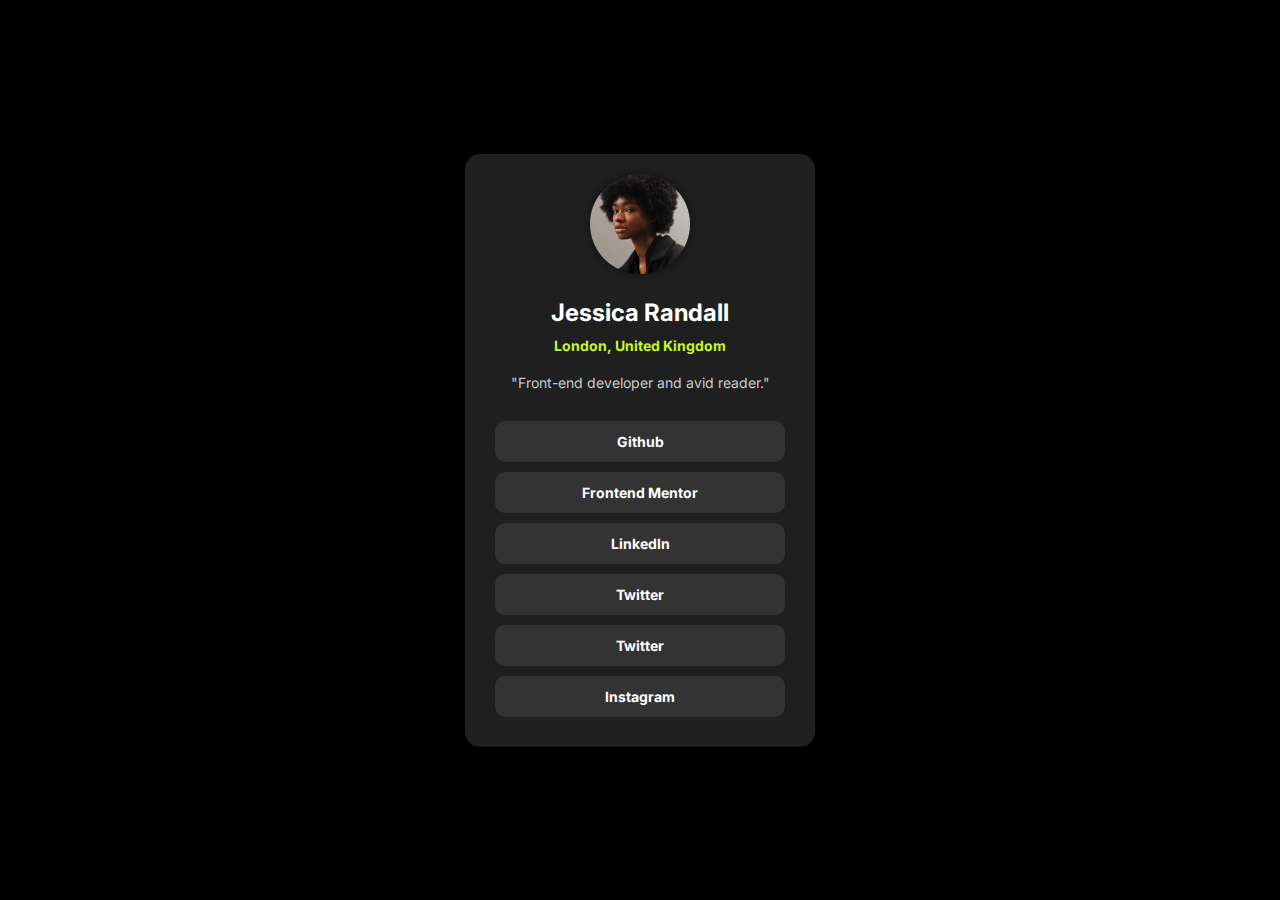
<file: index.html>
<!DOCTYPE html>
<html lang="en">
  <head>
    <meta charset="UTF-8" />
    <meta name="viewport" content="width=device-width, initial-scale=1.0" />
    <title>Frontend Mentor | Social links profile</title>
    <link rel="preconnect" href="https://fonts.googleapis.com" />
    <link rel="preconnect" href="https://fonts.gstatic.com" crossorigin />
    <link
      href="https://fonts.googleapis.com/css2?family=Big+Shoulders:opsz,wght@10..72,100..900&family=Inter:ital,opsz,wght@0,14..32,100..900;1,14..32,100..900&family=Kumbh+Sans:wght@100..900&family=Lexend+Deca:wght@100..900&display=swap"
      rel="stylesheet"
    />
    <link rel="stylesheet" href="./style.css"/>
  </head>
  <body>
    <main>
    <div class="container">
      <div class="profile">
      <img
        src="./assets/images/avatar-jessica.jpeg"
        alt="Jessica"
      />
      <h2 class="name">Jessica Randall</h2>
      <p style="color:hsl(75, 94%, 57%); font-weight: bold;">London, United Kingdom</p>
      <p class="bio">"Front-end developer and avid reader."</p>
      </div>
      <div class="links">
        <ul class="social-links">
        <li>
          <a href="https://www.github.com/jessicarandall">Github</a>
        </li>
        <li>
          <a href="https://www.frontendmentor.io/profile/jessicarandall">Frontend Mentor</a>
        </li>    
        <li>
          <a href="https://www.LinkedIn.com/jessicarandall">Linkedln</a>
        </li>
        <li>
          <a href="https://www.twitter.com/jessicarandall">Twitter</a>
        </li>
        <li>
          <a href="https://www.twitter.com/jessicarandall">Twitter</a>
        </li>
        <li>
          <a href="https://www.instagram.com/jessicarandall">Instagram</a>
        </li>
        </ul>
      </div>
    </div>
    
    </div>
    </main>
  </body>
</html>
</file>
<file: style.css>
/* this have for reset some default css styling */
* {
  margin: 0;
  padding: 0;
  box-sizing: border-box;
}

body {
  background-color: hsl(0, 0%, 0%);
  font-family: "Inter", Big shoulders;
  color: white;
  min-height: 100vh; /* 100 vh = 100% of the viewport height */
  display: flex;
  justify-content: center; /* Centers child elements horizontally */
  align-items: center; /* Centers child elements vertically inside the body. */
  /* reason why cardare at the center of page */
}

/* Container = Card */
.container {
  background-color: hsl(0, 0%, 12%);
  padding: 20px; /* padding between card and container */
  border-radius: 15px; /* border-radius = round corners */
  text-align: center;
  width: 350px; /* width of the card */
  box-shadow: 0 4px 20px rgba(0, 0, 0, 0.5);
}

.container img {
  width: 100px;
  height: 100px;
  border-radius: 100%;
  box-shadow: 0 0 10px rgba(0, 0, 0, 0.5);
}
.container h2 {
  padding-top: 20px;
  padding-bottom: 10px;
  color: hsl(0, 0%, 100%);
  text-align: center;
}
.container p {
  padding-bottom: 20px;
  color: hsl(0, 0%, 80%);
  font-size: 14px;
  text-align: center;
}

.social-links {
  list-style: none; /* Removes default list styling */
}

/* .social-links li {
  margin: 10px;
} */

.social-links a {
  margin: 10px; /* margin around each link */
  font-size: 14px;
  display: block;
  background-color: hsl(0, 0%, 20%);
  color: white;
  text-decoration: none; /* so it will not be underlined */
  padding: 0.75rem;
  border-radius: 10px;
  text-align: center;
  font-weight: bold;
}

.social-links a:hover {
  background-color: hsl(75, 94%, 57%);
  color: hsl(0, 0%, 12%);
}

/* Responsive */
@media (max-width: 500px) {
  .profile-card {
    width: 95vw;
    padding: 0;
  }
  .profile-content {
    padding: 0 1rem 1.5rem 1rem;
  }
}
</file>
